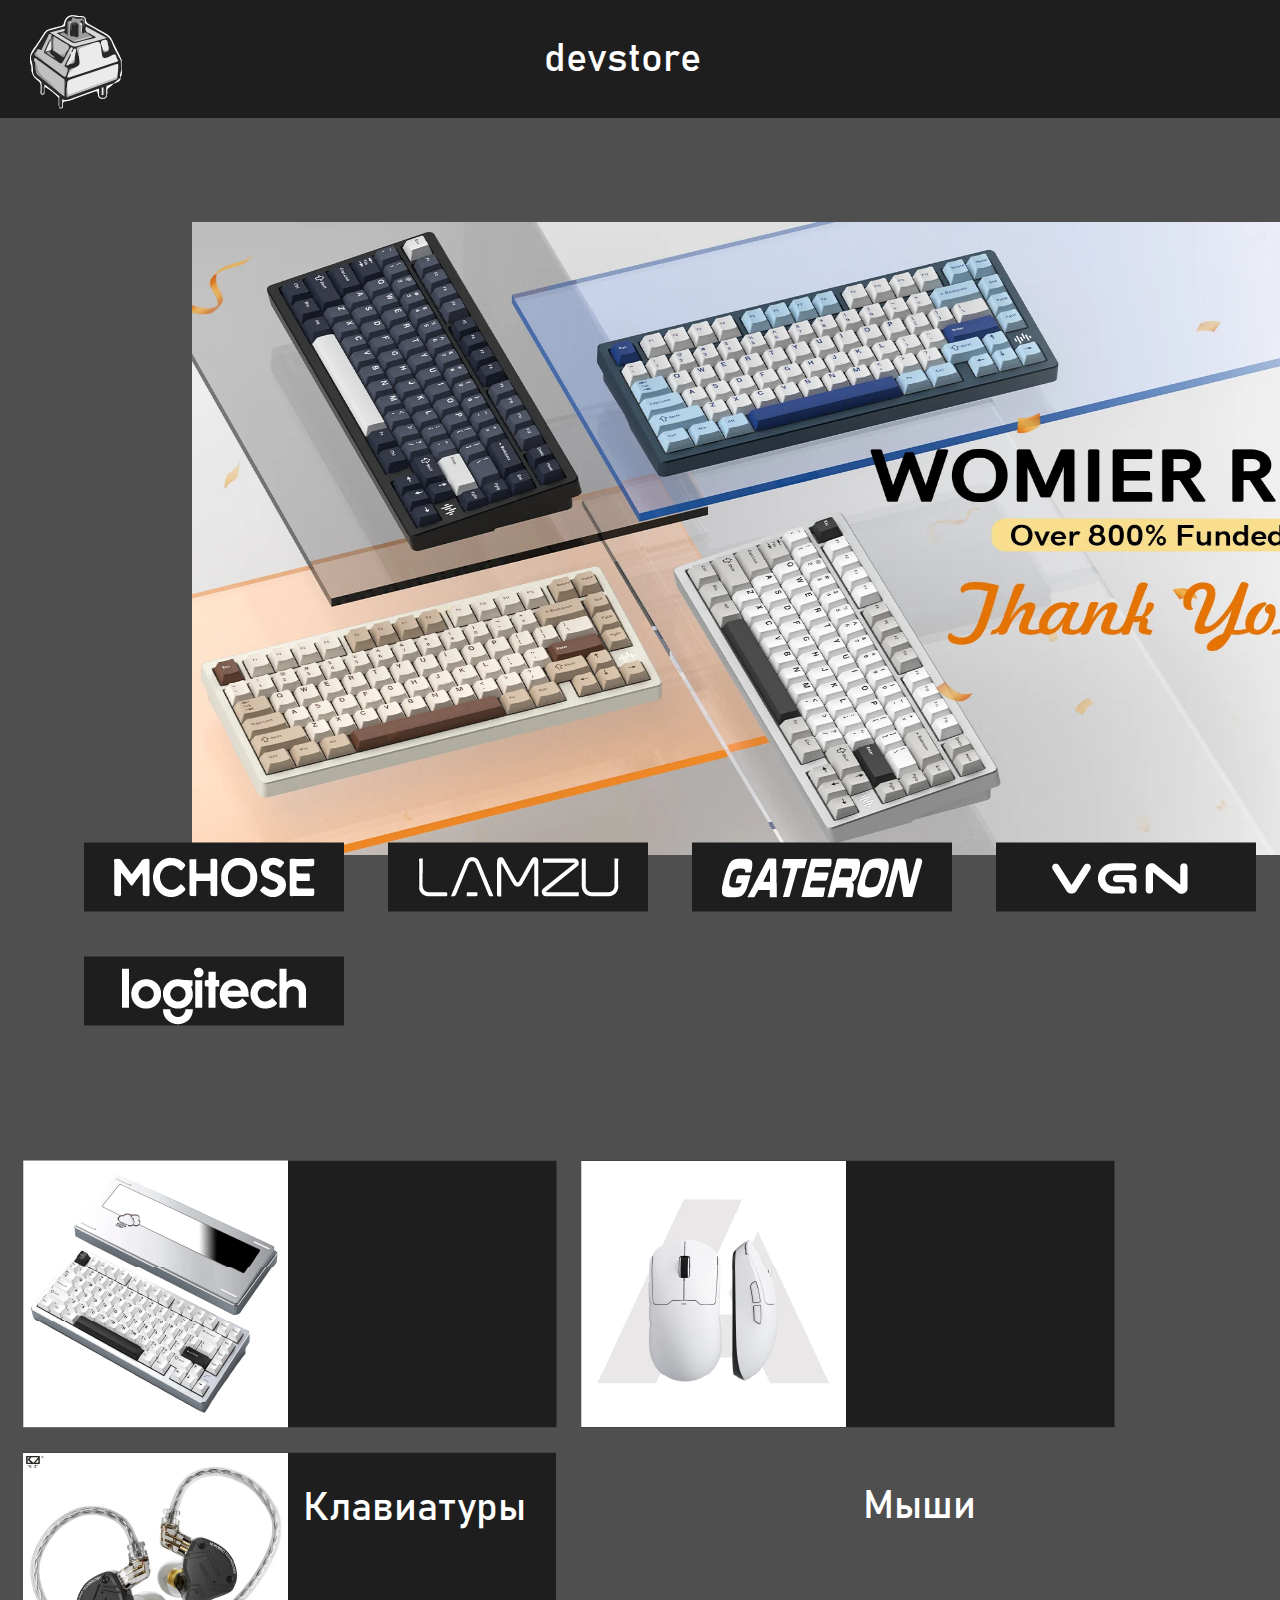
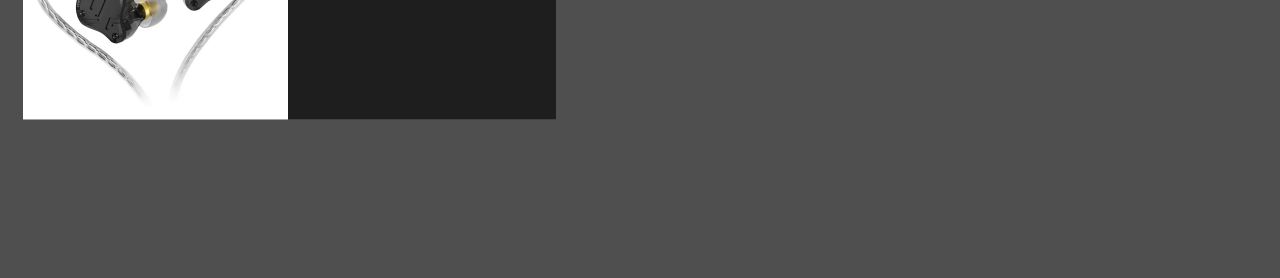
<file: index.html>
<!DOCTYPE html>
<html>
<head>
    <title>dev</title>
    <meta charset="UTF-8">
    <meta name="viewport" content="width=device-width,initial-scale=1.0">
    <link rel="stylesheet" href="style.css">
    </head>
    <body>
        <div class="container">
            <nav class="list">
                <a id="devstore" href="https://www.dns-shop.kz/">
                        devstore
                </a>
            </nav>
        </div>
            <a href="https://www.ixbt.com/live/offtopic/svitchi-dlya-klaviatury-v-chem-raznica-i-kakie-vybrat.html?ysclid=m20ge690ll859086165"><img src="logo.png" id="logo"></a>
            <div class="rightbar">
            <img src="search.png" id="search">
            <img src="bin.png" id="bin">
            <img src="favourite.png" id="favourite">
            <a href="reg.html"><img src="profile.png" id="profile"></a>
        </div>
        <a href="https://womierkeyboard.com/"><img src="banner1.png" id="banner1"></a>
        <div class="brands">
            <a href="https://www.mchose.store/"><img src="mchose.png" id="mchose"></a>
            <a href="https://lamzu.com/"><img src="lamzu.png" id="lamzu"></a>
            <a href="https://www.gateron.co/"><img src="gateron.png" id="gateron"></a>
            <a href="https://vgnlab.com/"><img src="vgn.png" id="vgn"></a>
            <a href="https://www.logitech.com/"><img src="logitech.png" id="logitech"></a>
        </div>
        <div class="perifery">
            <img src="keyboards.png" id="keyboard">
            <img src="mouses.png" id="mouse">
            <img src="headphones.png" id="headphone">
            <p id="keyboardss">Клавиатуры</p>
            <p id="mousess">Мыши</p>
            <p id="headphoness">Наушники</p>
        </div>
        </body>
</file>
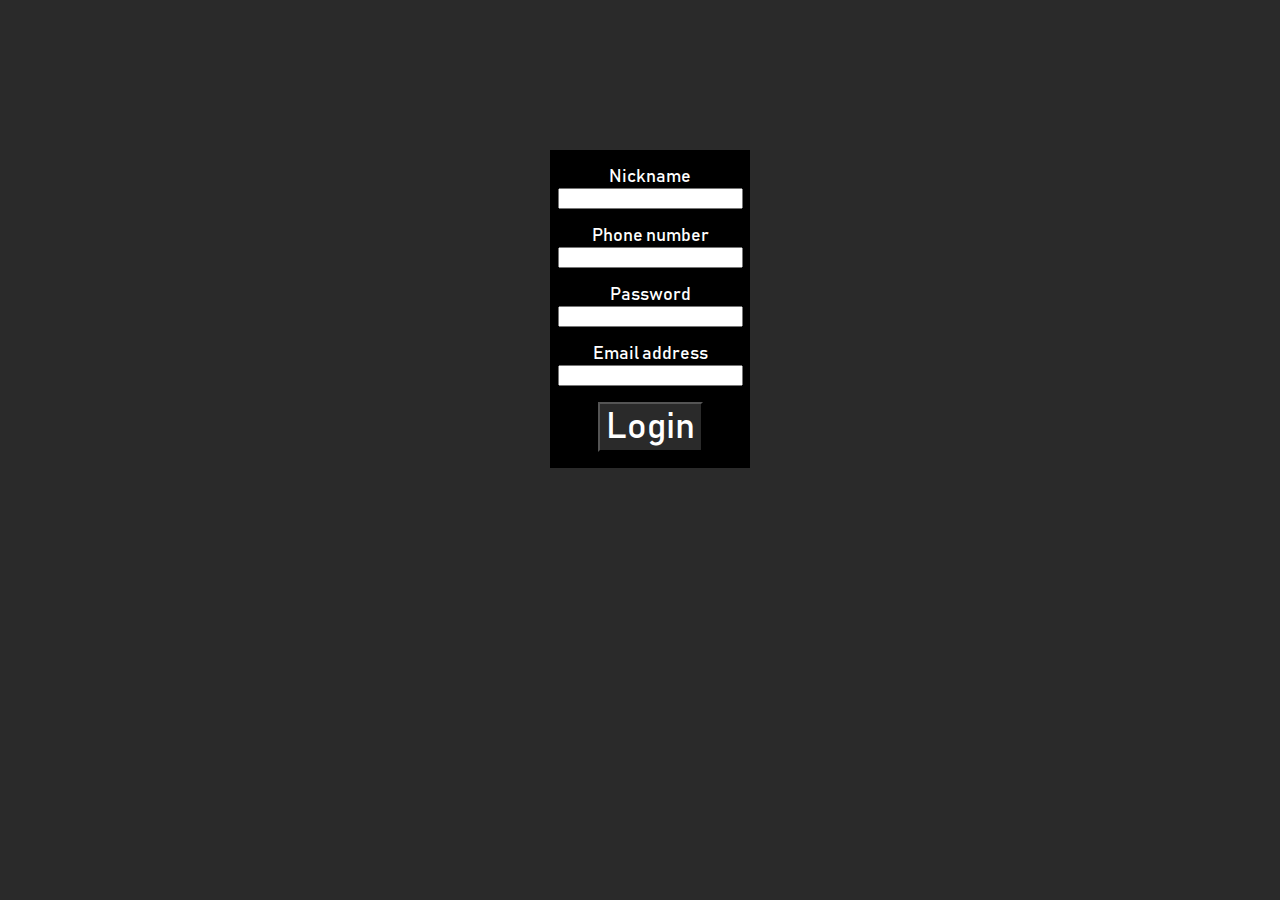
<file: reg.html>
<html>
    <head>
        <title>enterrig</title>
        <meta charset="UTF-8">
        <meta name="viewport" content="width=device-width, initial-scale=1.0">
    </head>
    <form method="post" enctype="application/x-www-form-urlencoded" action="pizasite/20sept.html">
        <p><label>Nickname <input name="custname" required autocomplete="shipping name"></label></p>
        <p><label>Phone number <input type=tel name="custtel" autocomplete="shipping tel"></label></p>
        <p><label>Password <input name="custbuzz" inputmode="numeric"></label></p>
        <p><label>Email address <input type=email name="custemail" autocomplete="shipping email"></label></p>
        <p><button>Login</button></p>
     </form>
     <style>
        @font-face {
    font-family: Bahnschrift;
    src: url(Bahnschrift.ttf);
}

        label{
    color: white;
    font-family: Bahnschrift;
    font-size: large;
}
button{
    font-family: Bahnschrift;
    height: 50px;width: auto;
    color: white;
    font-size: 36px;
    background-color:#2A2A2A;
}
form{text-align: center;
    background-image: url(000000.png);
width: 200px;
position: absolute;left: 550px;top: 150px;}
html{
    background-color: #2A2A2A;
}
     </style>
</file>
<file: style.css>
*{
    margin: 0;
    padding: 0;
    box-sizing: border-box;
}
@font-face {
    font-family: Bahnschrift;
    src: url(Bahnschrift.ttf);
}
body {
    background-color: #4f4f4f;
    overflow-x: hidden;
    overflow-y: auto;
}

.list {
    color: #fff;
    background: #1e1e1e;
    max-width: 1920px;
    width: 100%;
    text-align: center;
    justify-content: center;
    padding: 35px 35px 35px 0px;
    
}
#logo {
    position:absolute;
    top: 15px;
    left: 30px;
}
.rightbar img{
    position: relative;
    left: 1450px;
    bottom: 80px;
    padding: 7px;
    width: 50px;
}
#banner1{
    max-width: 1270px;
    max-height: 633px;
    width: 100%;
    height: 100%;
    display: flex;
    position: absolute;
    left: 15%;
    bottom: 5%;
    transition: transform 0.2s;
}
#banner1:hover{
    transform: scale(1.01);
}
.brands{
    position: relative;
    top: 650px;
    left: 5%;
}
.brands img{
    padding: 20px;
}
.perifery{
    position: relative;
    top: 750px;
    left: 1%;
}
.perifery img{
    padding: 10px;
}
#devstore{
    display: flex;
    color: #fff;
    text-decoration: none;
    text-align: center;
    justify-content: center;
    font-size: 40px;
    font-family:Bahnschrift ;
}

#mchose{transition: transform 0.2s;}
#mchose:hover{transform: scale(1.02);}
#lamzu{transition: transform 0.2s;}
#lamzu:hover{transform: scale(1.02);}
#gateron{transition: transform 0.2s;}
#gateron:hover{transform: scale(1.02);}
#vgn{transition: transform 0.2s;}
#vgn:hover{transform: scale(1.02);}
#logitech{transition: transform 0.2s;}
#logitech:hover{transform: scale(1.02);}
#mouse{transition: transform 0.2s;}
#mouse:hover{transform: scale(1.04);}
#keyboard{transition: transform 0.2s;}
#keyboard:hover{transform: scale(1.04);}
#headphone{transition: transform 0.2s;}
#headphone:hover{transform: scale(1.04);}
#keyboardss{
    color: #ffffff;
    font-family: Bahnschrift;
    font-size: 40px;
    position: relative;left: 290px;bottom: 250px;
}
#mousess{
    color: #ffffff;
    font-family: Bahnschrift;
    font-size: 40px;
    position: relative;left: 850px;bottom: 300px;
}
#headphoness{
    color: #ffffff;
    font-family: Bahnschrift;
    font-size: 40px;
    position: relative;left: 1400px;bottom: 350px;
}
#keyboardsss{
    color: #ffffff;
    font-family: Bahnschrift;
    font-size: 30px;
    position: relative;left: 290px;bottom: 350px;
    line-height: 1.5;
}
</file>
